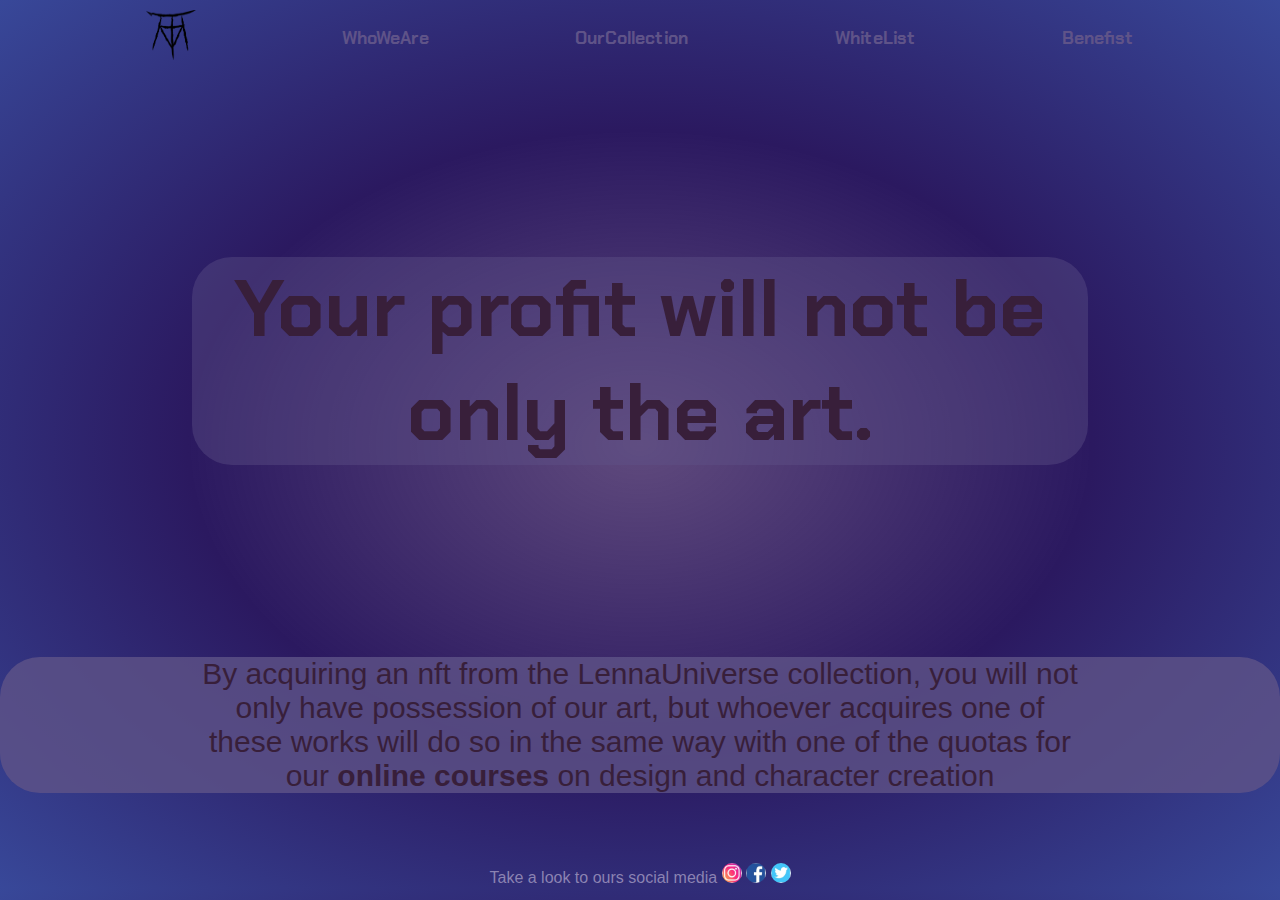
<file: pages/benefit.html>
<!DOCTYPE html>
<html lang="en">
<head>
    <meta charset="UTF-8">
    <meta http-equiv="X-UA-Compatible" content="IE=edge">
    <meta name="viewport" content="width=device-width, initial-scale=1.0">
    <title>Desafio 1</title>
    <link rel="shortcut icon" href="../img/LennaUniverse.jpg" type="image/x-icon">
    <link href="https://cdn.jsdelivr.net/npm/bootstrap@5.1.3/dist/css/bootstrap.min.css" rel="stylesheet" integrity="sha384-1BmE4kWBq78iYhFldvKuhfTAU6auU8tT94WrHftjDbrCEXSU1oBoqyl2QvZ6jIW3" crossorigin="anonymous">
    <link rel="stylesheet" href="../css/style.css">
    <link href="https://fonts.googleapis.com/css2?family=Chakra+Petch:ital,wght@0,300;0,700;1,300;1,600&display=swap" rel="stylesheet">
</head>
<body class="fondo1">
    <header>
            <!-- MENU PARA MOVIL  -->
        <nav id="vista__celular" class="navbar navbar-light fixed-top ">
            <div class="container-fluid">
                <a href="../index.html"> <img class="iconoHome" src="../img/firma.png" alt="Home" height="50px" width="50px"></a>
              <button class="navbar-toggler" type="button" data-bs-toggle="offcanvas" data-bs-target="#offcanvasNavbar" aria-controls="offcanvasNavbar">
                <span class="navbar-toggler-icon"></span>
              </button>
              <div class="offcanvas offcanvas-end" tabindex="-1" id="offcanvasNavbar" aria-labelledby="offcanvasNavbarLabel">
                <div class="offcanvas-header fondo3">
                  <h5 class="offcanvas-title color__titulo__navmovil" id="offcanvasNavbarLabel">LennasUniverse</h5>
                  <button type="button" class="btn-close text-reset" data-bs-dismiss="offcanvas" aria-label="Close"></button>
                </div>
                <div class="offcanvas-body fondo2">
                  <ul class="navbar-nav justify-content-end flex-grow-1 pe-3">
                    <li class="nav-item">
                      <a class="nav-link active color__Pages__navmovil" aria-current="page" href="../index.html">Home</a>
                    </li>
                    <li class="nav-item">
                        <a class="nav-link active color__Pages__navmovil" aria-current="page" href="../pages/whoweare.html">Who We Are</a>
                      </li>
                      <li class="nav-item">
                        <a class="nav-link active color__Pages__navmovil" aria-current="page" href="../pages/nft.html">Our Collection</a>
                      </li>
                      <li class="nav-item">
                        <a class="nav-link active color__Pages__navmovil" aria-current="page" href="../pages/whitelist.html">White List</a>
                      </li>
                      <li class="nav-item">
                        <a class="nav-link active color__Pages__navmovil" aria-current="page" href="../pages/benefit.html">Benefist</a>
                      </li>
                  </ul>
                </div>
              </div>
            </div>
          </nav>
    
    <!-- MENU PARA DESKTOP  -->
        <nav id="menu">
            <div>
                <a href="../index.html"> <img class="iconoHome" src="../img/firma.png" alt="Home" height="50px" width="50px"></a>
            </div>
            <div>
                <a href="../pages/whoweare.html">WhoWeAre</a>
            </div>
            <div>
                <a href="../pages/nft.html">OurCollection</a>
            </div>
            <div> 
                <a href="..//pages/whitelist.html">WhiteList</a>
            </div>
            <div>
                <a href="../pages/benefit.html">Benefist</a>
            </div>
           </nav>
    </header>

    <h1 class="benefist__titulo">
        Your profit will not be only the art.
    </h1>
    <div class="benefist__parrafo">
        <p>
            By acquiring an nft from the LennaUniverse collection, you will not only have possession of our art, but whoever
        acquires one of these works will do so in the same way with one of the quotas for our <strong>online
        courses</strong> on design and character creation
        </p>
    </div>
    <footer>
        <nav>
            <p>
                Take a look to ours social media
                <a href="https://www.instagram.com/aralenna/?hl=es"><img class="Redondeado"src="../img/instagram.jpg" alt="instagram logo" height="20" width="20"></a>
                <a href="https://www.facebook.com/florlenna"><img class="Redondeado"src="../img/facebook.jpg" alt="facebook logo" height="20" width="20"></a>
                <img class="Redondeado"src="../img/twitter.jpg" alt="twitter logo" height="20" width="20">
            </p>
        </nav>
        

    </footer>
</body>
<script src="https://cdn.jsdelivr.net/npm/bootstrap@5.1.3/dist/js/bootstrap.bundle.min.js" integrity="sha384-ka7Sk0Gln4gmtz2MlQnikT1wXgYsOg+OMhuP+IlRH9sENBO0LRn5q+8nbTov4+1p" crossorigin="anonymous"></script>
</html>
</file>
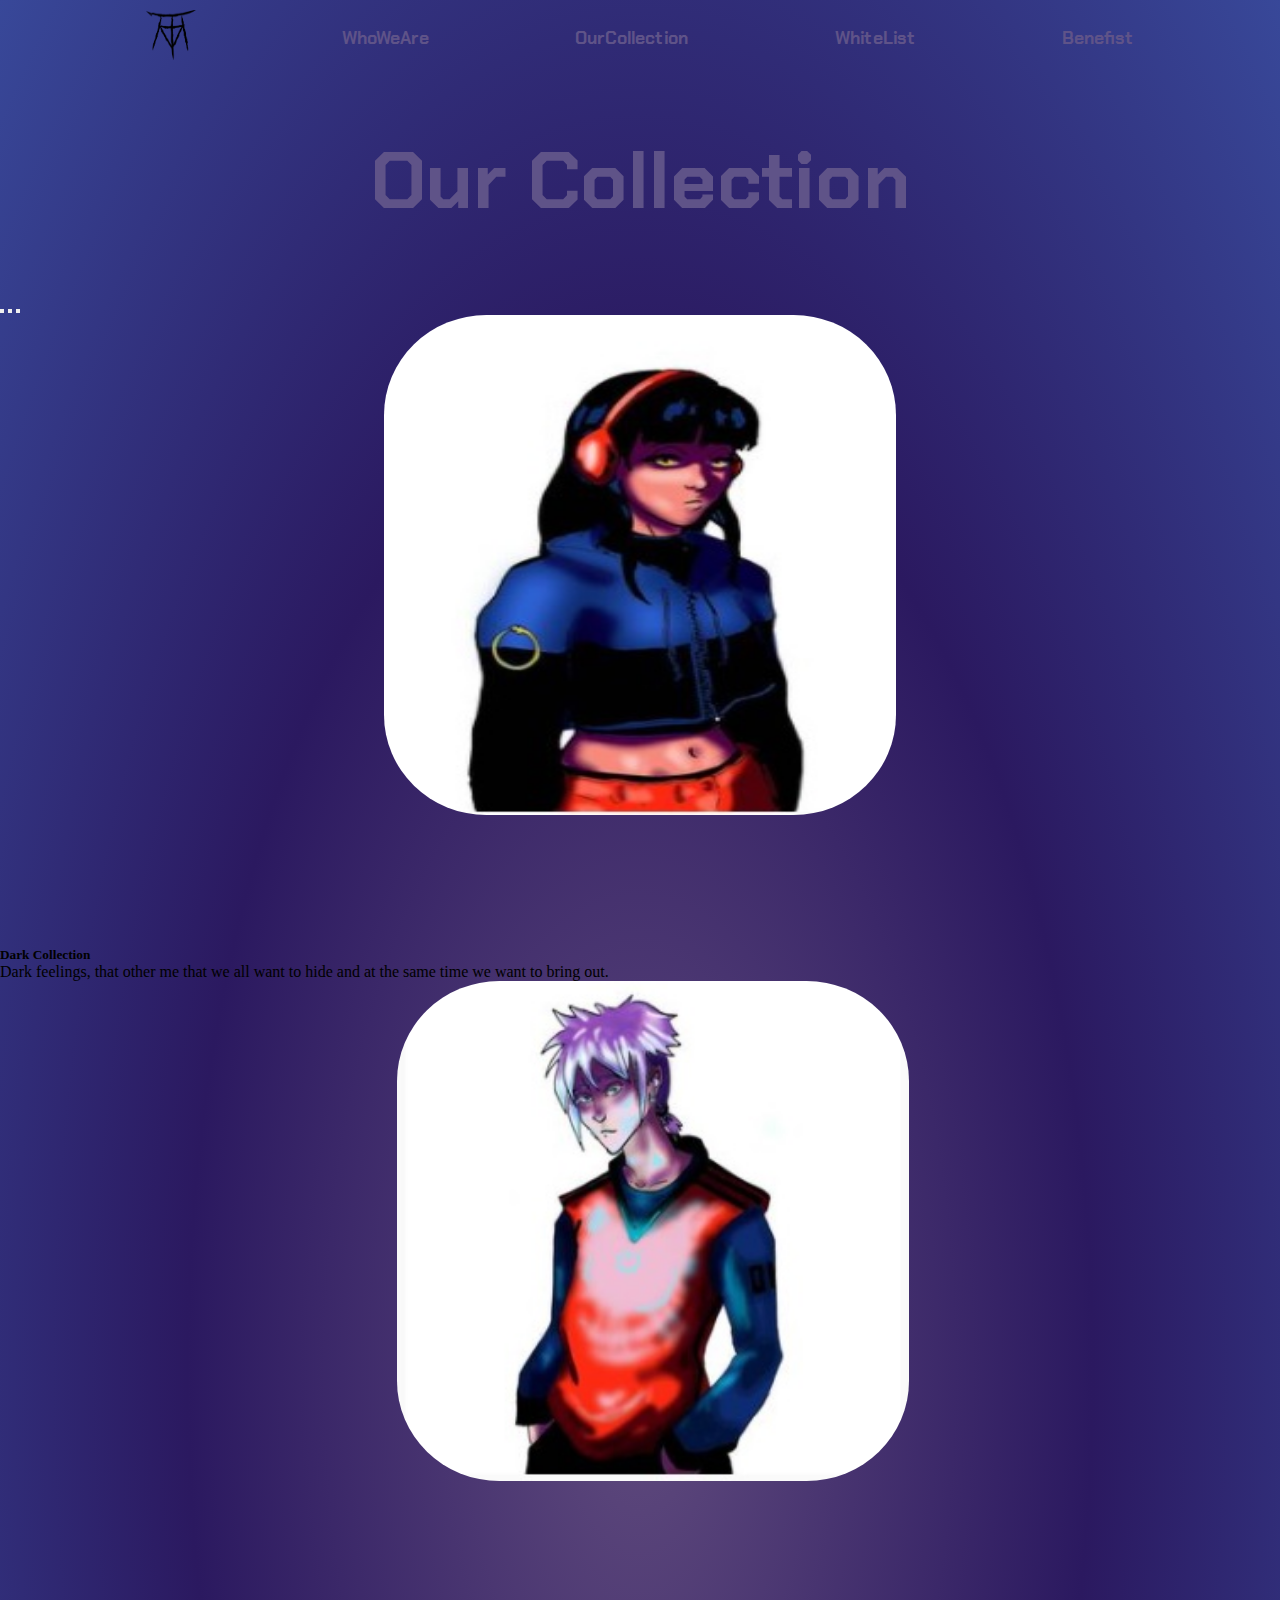
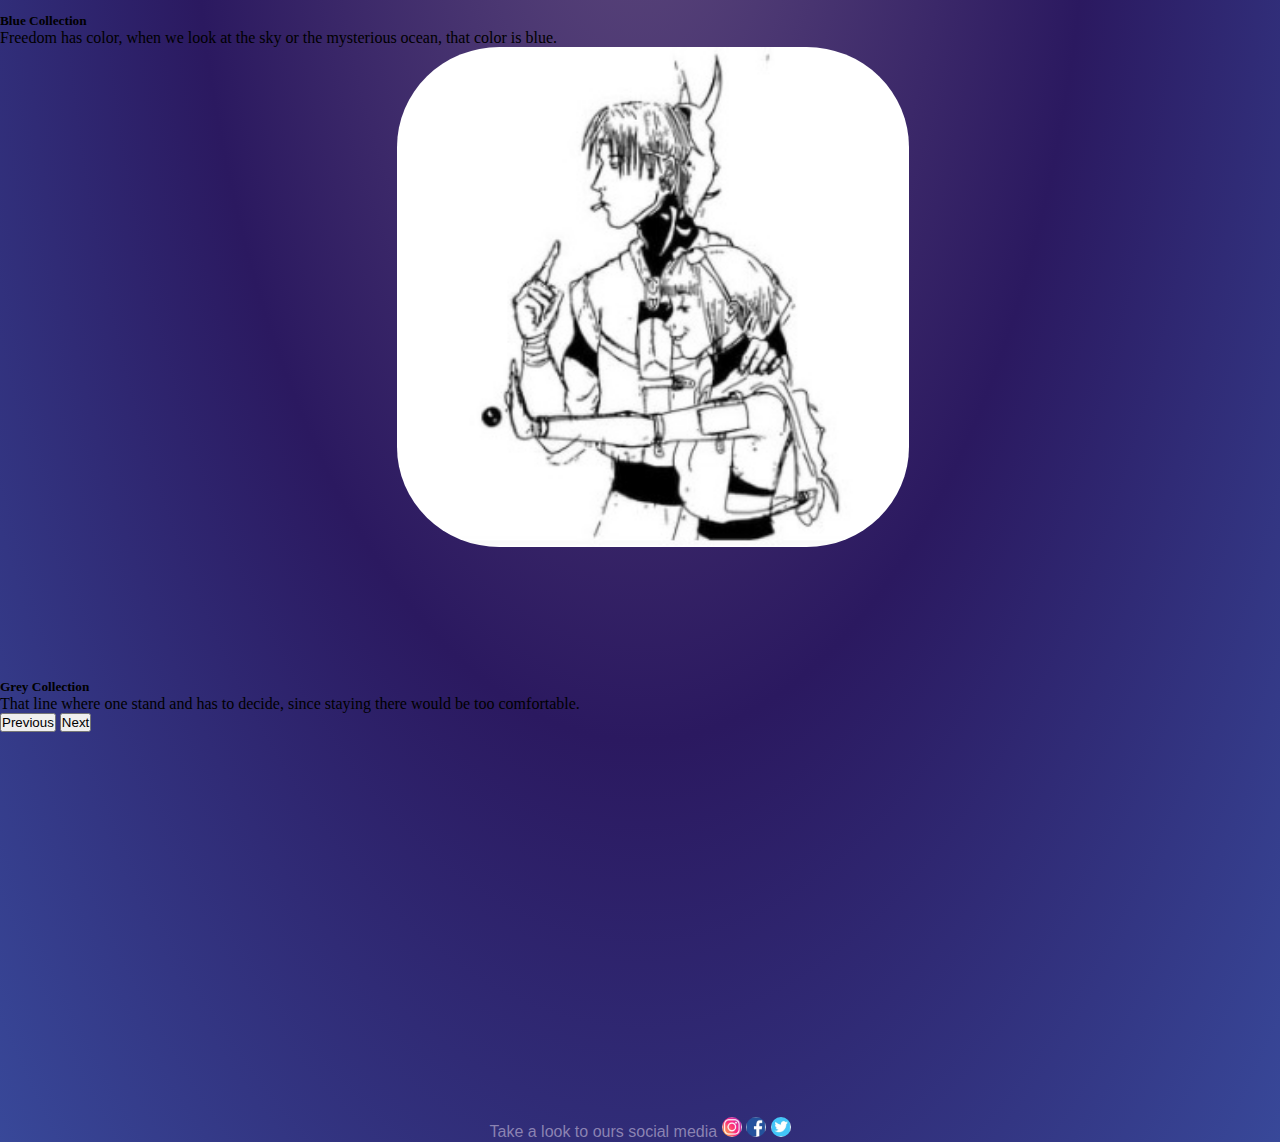
<file: pages/nft.html>
<!DOCTYPE html>
<html lang="en">
<head>
    <meta charset="UTF-8">
    <meta http-equiv="X-UA-Compatible" content="IE=edge">
    <meta name="viewport" content="width=device-width, initial-scale=1.0">
    <title>Desafio 1</title>
    <link rel="shortcut icon" href="../img/LennaUniverse.jpg" type="image/x-icon">
    <link href="https://cdn.jsdelivr.net/npm/bootstrap@5.1.3/dist/css/bootstrap.min.css" rel="stylesheet" integrity="sha384-1BmE4kWBq78iYhFldvKuhfTAU6auU8tT94WrHftjDbrCEXSU1oBoqyl2QvZ6jIW3" crossorigin="anonymous">
    <link rel="stylesheet" href="../css/style.css">
    <link href="https://fonts.googleapis.com/css2?family=Chakra+Petch:ital,wght@0,300;0,700;1,300;1,600&display=swap" rel="stylesheet"> 
    <link rel="preconnect" href="https://fonts.googleapis.com">
    <link rel="preconnect" href="https://fonts.gstatic.com" crossorigin>
    <link href="https://fonts.googleapis.com/css2?family=Stint+Ultra+Condensed&display=swap" rel="stylesheet">  
</head>
<body class="fondo1">
    <header>
            <!-- MENU PARA MOVIL  -->
        <nav id="vista__celular" class="navbar navbar-light fixed-top ">
          <div class="container-fluid">
              <a href="../index.html"> <img class="iconoHome" src="../img/firma.png" alt="Home" height="50px" width="50px"></a>
            <button class="navbar-toggler" type="button" data-bs-toggle="offcanvas" data-bs-target="#offcanvasNavbar" aria-controls="offcanvasNavbar">
              <span class="navbar-toggler-icon"></span>
            </button>
            <div class="offcanvas offcanvas-end" tabindex="-1" id="offcanvasNavbar" aria-labelledby="offcanvasNavbarLabel">
              <div class="offcanvas-header fondo3">
                <h5 class="offcanvas-title color__titulo__navmovil" id="offcanvasNavbarLabel">LennasUniverse</h5>
                <button type="button" class="btn-close text-reset" data-bs-dismiss="offcanvas" aria-label="Close"></button>
              </div>
              <div class="offcanvas-body fondo2">
                <ul class="navbar-nav justify-content-end flex-grow-1 pe-3">
                  <li class="nav-item">
                    <a class="nav-link active color__Pages__navmovil" aria-current="page" href="../index.html">Home</a>
                  </li>
                  <li class="nav-item">
                      <a class="nav-link active color__Pages__navmovil" aria-current="page" href="../pages/whoweare.html">Who We Are</a>
                    </li>
                    <li class="nav-item">
                      <a class="nav-link active color__Pages__navmovil" aria-current="page" href="../pages/nft.html">Our Collection</a>
                    </li>
                    <li class="nav-item">
                      <a class="nav-link active color__Pages__navmovil" aria-current="page" href="../pages/whitelist.html">White List</a>
                    </li>
                    <li class="nav-item">
                      <a class="nav-link active color__Pages__navmovil" aria-current="page" href="../pages/benefit.html">Benefist</a>
                    </li>
                </ul>
              </div>
            </div>
          </div>
        </nav>
  
  <!-- MENU PARA DESKTOP  -->
      <nav id="menu">
          <div>
              <a href="../index.html"> <img class="iconoHome" src="../img/firma.png" alt="Home" height="50px" width="50px"></a>
          </div>
          <div>
              <a href="../pages/whoweare.html">WhoWeAre</a>
          </div>
          <div>
              <a href="../pages/nft.html">OurCollection</a>
          </div>
          <div> 
              <a href="../pages/whitelist.html">WhiteList</a>
          </div>
          <div>
              <a href="../pages/benefit.html">Benefist</a>
          </div>
         </nav>
  </header>

   
    <section>
        <h1 class="nft__titulo">
            Our Collection
        </h1>
       
        <div id="carouselExampleCaptions" class="carousel slide" data-bs-ride="carousel">
            <div class="carousel-indicators">
              <button type="button" data-bs-target="#carouselExampleCaptions" data-bs-slide-to="0" class="active" aria-current="true" aria-label="Slide 1"></button>
              <button type="button" data-bs-target="#carouselExampleCaptions" data-bs-slide-to="1" aria-label="Slide 2"></button>
              <button type="button" data-bs-target="#carouselExampleCaptions" data-bs-slide-to="2" aria-label="Slide 3"></button>
            </div>
            <div class="carousel-inner">
              <div class="carousel-item active">
                <img src="../img/chica 1.jpg" class="nft__tamaño-img1 d-block "  alt="Dark Collection">
                <div class="carousel-caption d-none d-md-block">
                  <h5>Dark Collection</h5>
                  <p>Dark feelings, that other me that we all want to hide and at the same time we want to bring out.</p>
                </div>
              </div>
              <div class="carousel-item">
                <img src="../img/chico 1.jpg" class="nft__tamaño-img2y3 d-block " alt="Blue Collection">
                <div class="carousel-caption d-none d-md-block">
                  <h5>Blue Collection</h5>
                  <p>Freedom has color, when we look at the sky or the mysterious ocean, that color is blue.</p>
                </div>
              </div>
              <div class="carousel-item">
                <img src="../img/chico 2.jpg" class="nft__tamaño-img2y3 d-block " alt="Grey Collection">
                <div class="carousel-caption d-none d-md-block">
                  <h5>Grey Collection</h5>
                  <p>That line where one stand and has to decide, since staying there would be too comfortable.</p>
                </div>
              </div>
            </div>
            <button class="carousel-control-prev" type="button" data-bs-target="#carouselExampleCaptions" data-bs-slide="prev">
              <span class="carousel-control-prev-icon" aria-hidden="true"></span>
              <span class="visually-hidden">Previous</span>
            </button>
            <button class="carousel-control-next" type="button" data-bs-target="#carouselExampleCaptions" data-bs-slide="next">
              <span class="carousel-control-next-icon" aria-hidden="true"></span>
              <span class="visually-hidden">Next</span>
            </button>
        </div>
   
      <div class="nft__video">
      <iframe width="560" height="315" src="https://www.youtube.com/embed/a8ww4aNlPQU" title="YouTube video player" frameborder="0" allow="accelerometer; autoplay; clipboard-write; encrypted-media; gyroscope; picture-in-picture" allowfullscreen></iframe>
    </div>
</section>

      

    <footer>
            <p>
                Take a look to ours social media
                <a href="https://www.instagram.com/aralenna/?hl=es"><img class="Redondeado"src="../img/instagram.jpg" alt="instagram logo" height="20" width="20"></a>
                <a href="https://www.facebook.com/florlenna"><img class="Redondeado"src="../img/facebook.jpg" alt="facebook logo" height="20" width="20"></a>
                <img class="Redondeado"src="../img/twitter.jpg" alt="twitter logo" height="20" width="20">
            </p>
        
    </footer>
</body>
<script src="https://cdn.jsdelivr.net/npm/bootstrap@5.1.3/dist/js/bootstrap.bundle.min.js" integrity="sha384-ka7Sk0Gln4gmtz2MlQnikT1wXgYsOg+OMhuP+IlRH9sENBO0LRn5q+8nbTov4+1p" crossorigin="anonymous"></script>
</html>
</file>
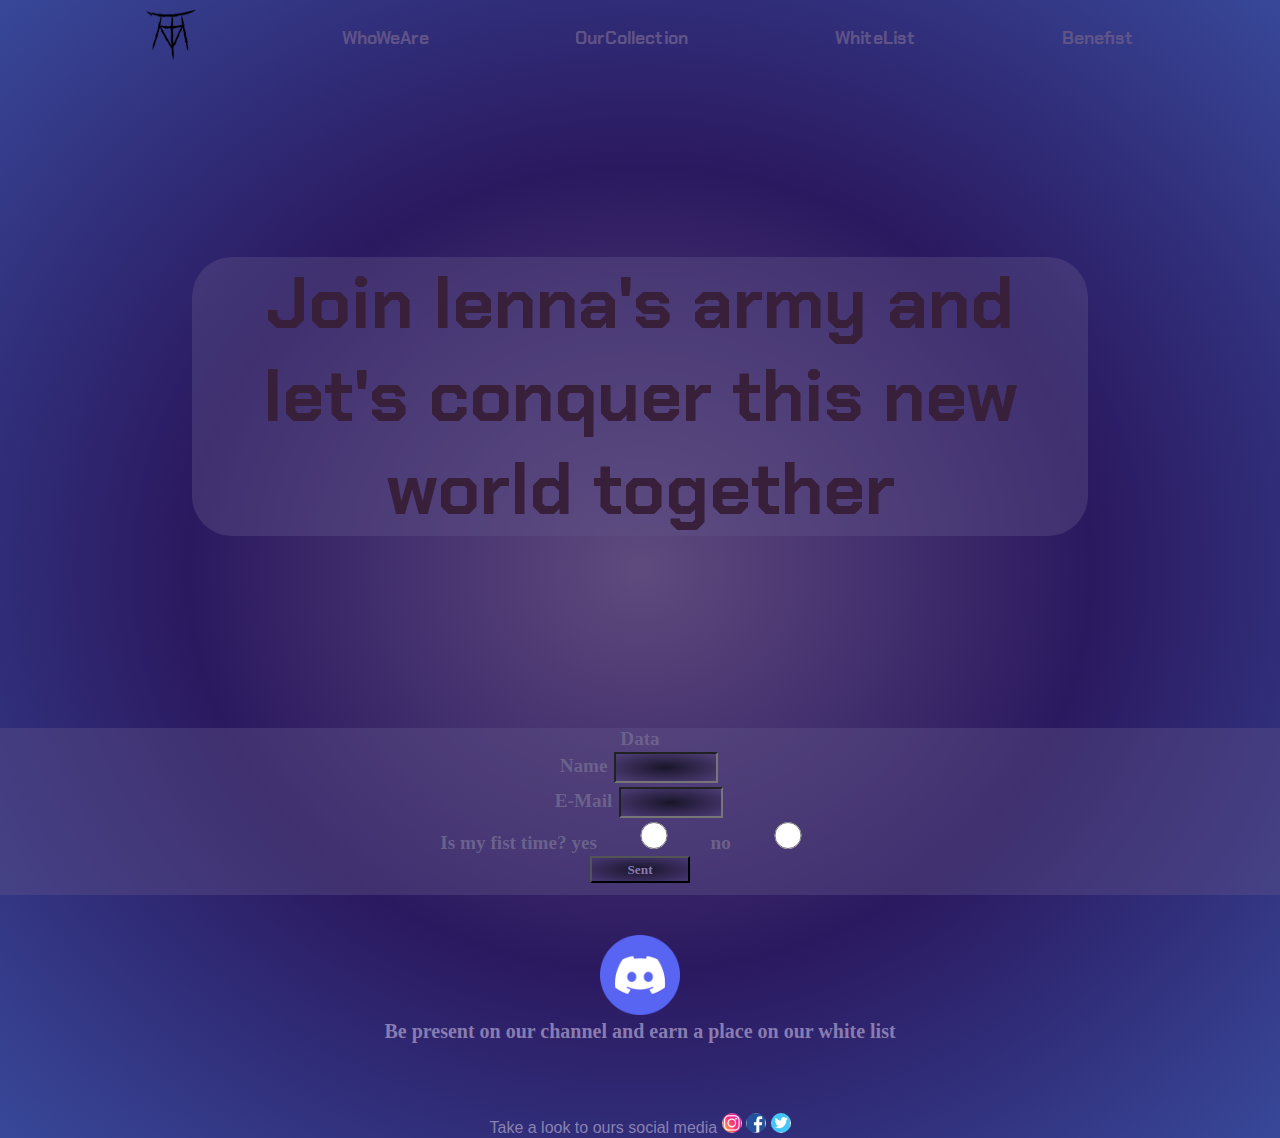
<file: pages/whitelist.html>
<!DOCTYPE html>
<html lang="en">
<head>
    <meta charset="UTF-8">
    <meta http-equiv="X-UA-Compatible" content="IE=edge">
    <meta name="viewport" content="width=device-width, initial-scale=1.0">
    <title>Desafio 1</title>
    <link rel="shortcut icon" href="../img/LennaUniverse.jpg" type="image/x-icon">
    <link href="https://cdn.jsdelivr.net/npm/bootstrap@5.1.3/dist/css/bootstrap.min.css" rel="stylesheet" integrity="sha384-1BmE4kWBq78iYhFldvKuhfTAU6auU8tT94WrHftjDbrCEXSU1oBoqyl2QvZ6jIW3" crossorigin="anonymous">
    <link rel="stylesheet" href="../css/style.css">
    <link href="https://fonts.googleapis.com/css2?family=Chakra+Petch:ital,wght@0,300;0,700;1,300;1,600&display=swap" rel="stylesheet">
</head>
<body class="fondo1">
    <header>
            <!-- MENU PARA MOVIL  -->
        <nav id="vista__celular" class="navbar navbar-light fixed-top ">
            <div class="container-fluid">
                <a href="../index.html"> <img class="iconoHome" src="../img/firma.png" alt="Home" height="50px" width="50px"></a>
              <button class="navbar-toggler" type="button" data-bs-toggle="offcanvas" data-bs-target="#offcanvasNavbar" aria-controls="offcanvasNavbar">
                <span class="navbar-toggler-icon"></span>
              </button>
              <div class="offcanvas offcanvas-end" tabindex="-1" id="offcanvasNavbar" aria-labelledby="offcanvasNavbarLabel">
                <div class="offcanvas-header fondo3">
                  <h5 class="offcanvas-title color__titulo__navmovil" id="offcanvasNavbarLabel">LennasUniverse</h5>
                  <button type="button" class="btn-close text-reset" data-bs-dismiss="offcanvas" aria-label="Close"></button>
                </div>
                <div class="offcanvas-body fondo2">
                  <ul class="navbar-nav justify-content-end flex-grow-1 pe-3">
                    <li class="nav-item">
                      <a class="nav-link active color__Pages__navmovil" aria-current="page" href="../index.html">Home</a>
                    </li>
                    <li class="nav-item">
                        <a class="nav-link active color__Pages__navmovil" aria-current="page" href="../pages/whoweare.html">Who We Are</a>
                      </li>
                      <li class="nav-item">
                        <a class="nav-link active color__Pages__navmovil" aria-current="page" href="../pages/nft.html">Our Collection</a>
                      </li>
                      <li class="nav-item">
                        <a class="nav-link active color__Pages__navmovil" aria-current="page" href="../pages/whitelist.html">White List</a>
                      </li>
                      <li class="nav-item">
                        <a class="nav-link active color__Pages__navmovil" aria-current="page" href="../pages/benefit.html">Benefist</a>
                      </li>
                  </ul>
                </div>
              </div>
            </div>
          </nav>
    
    <!-- MENU PARA DESKTOP  -->
        <nav id="menu">
            <div>
                <a href="../index.html"> <img class="iconoHome" src="../img/firma.png" alt="Home" height="50px" width="50px"></a>
            </div>
            <div>
                <a href="../pages/whoweare.html">WhoWeAre</a>
            </div>
            <div>
                <a href="../pages/nft.html">OurCollection</a>
            </div>
            <div> 
                <a href="../pages/whitelist.html">WhiteList</a>
            </div>
            <div>
                <a href="../pages/benefit.html">Benefist</a>
            </div>
           </nav>
    </header>

    <h1 class="wl__titulo">
        Join lenna's army and let's conquer this new world together
    </h1>
    <form class="wl__datos">
        <legend>Data</legend>
            <div>
                <label for="Name">Name</label>
                <input class="wl__imput" type="text" name="Name" id="Name">
            </div>
            <div>
                <label for="E-Mail">E-Mail</label>
                <input class="wl__imput" type="email" name="E-Mail" id="E-Mail">
            </div>
            <div>
                <label for="pregunta">Is my fist time?</label>
                <label for="yes">yes</label> <input class="wl__imput" type="radio" name="pregunta" id="yes">
                <label for="no">no</label> <input class="wl__imput" type="radio" name="pregunta" id="no">
            </div>
            <input class="wl__imput" type="button" value="Sent">

        
    </form>
    <div class="wl__discord">
        <a href="https://discord.com/branding"><img src="../img/discord-logo-4-1.png" alt="Dsicord Logo"  height="80" width="80" ></a>  
        <p class="wl__parrafo">Be <strong>present</strong> on our channel and earn a place on our white list</p>
    </div>
   









    <footer>
        <nav>
            <p>
                Take a look to ours social media
                <a href="https://www.instagram.com/aralenna/?hl=es"><img class="Redondeado"src="../img/instagram.jpg" alt="instagram logo" height="20" width="20"></a>
                <a href="https://www.facebook.com/florlenna"><img class="Redondeado"src="../img/facebook.jpg" alt="facebook logo" height="20" width="20"></a>
                <img class="Redondeado"src="../img/twitter.jpg" alt="twitter logo" height="20" width="20">
            </p>
        </nav>
        

    </footer>
</body>
<script src="https://cdn.jsdelivr.net/npm/bootstrap@5.1.3/dist/js/bootstrap.bundle.min.js" integrity="sha384-ka7Sk0Gln4gmtz2MlQnikT1wXgYsOg+OMhuP+IlRH9sENBO0LRn5q+8nbTov4+1p" crossorigin="anonymous"></script>
</html>
</file>
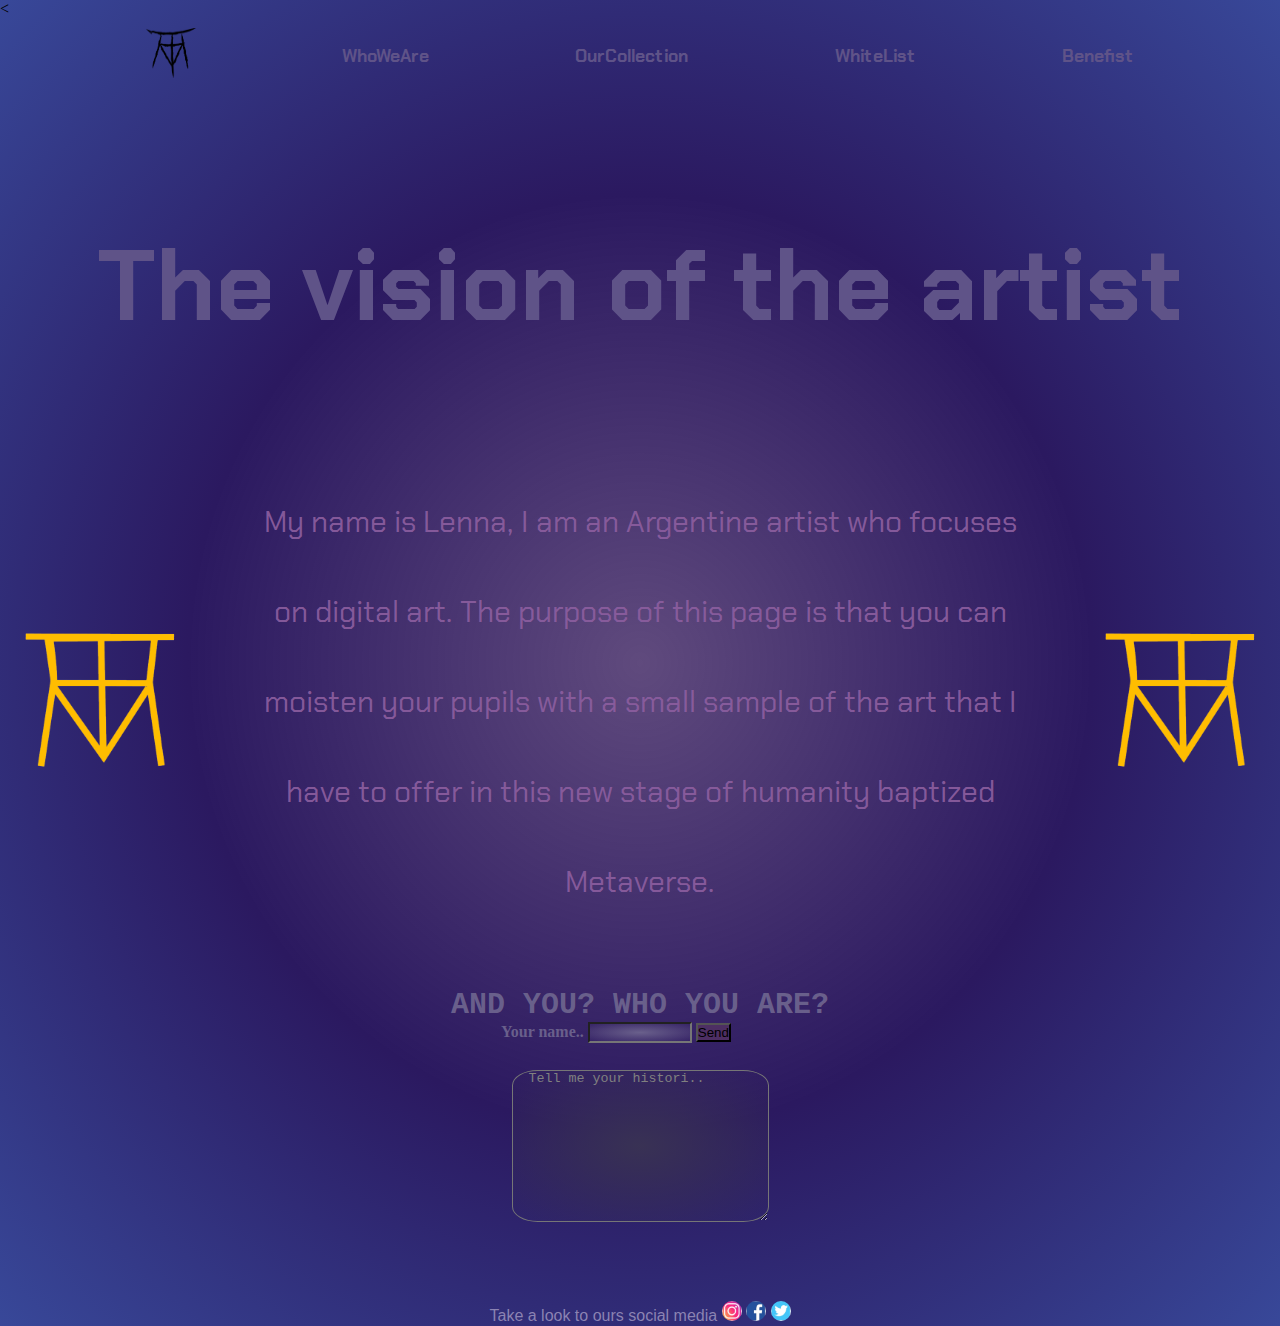
<file: pages/whoweare.html>
<!DOCTYPE html>
<html lang="en">
<head>
    <meta charset="UTF-8">
    <meta http-equiv="X-UA-Compatible" content="IE=edge">
    <meta name="viewport" content="width=device-width, initial-scale=1.0">
    <title>Desafio 1</title>
    <link rel="shortcut icon" href="../img/LennaUniverse.jpg" type="image/x-icon">
    <link href="https://cdn.jsdelivr.net/npm/bootstrap@5.1.3/dist/css/bootstrap.min.css" rel="stylesheet" integrity="sha384-1BmE4kWBq78iYhFldvKuhfTAU6auU8tT94WrHftjDbrCEXSU1oBoqyl2QvZ6jIW3" crossorigin="anonymous">
    <link rel="stylesheet" href="../css/style.css">
    <link rel="preconnect" href="https://fonts.googleapis.com">
    <link rel="preconnect" href="https://fonts.gstatic.com" crossorigin>
    <link href="https://fonts.googleapis.com/css2?family=Chakra+Petch:ital,wght@0,300;0,700;1,300;1,600&display=swap" rel="stylesheet"> 
    <link rel="preconnect" href="https://fonts.gstatic.com" crossorigin>
    <link href="https://fonts.googleapis.com/css2?family=Stint+Ultra+Condensed&display=swap" rel="stylesheet">  
</head>
<body class="fondo1">
    <header>
            <<!-- MENU PARA MOVIL  -->
            <nav id="vista__celular" class="navbar navbar-light fixed-top ">
                <div class="container-fluid">
                    <a href="../index.html"> <img class="iconoHome" src="../img/firma.png" alt="Home" height="50px" width="50px"></a>
                  <button class="navbar-toggler" type="button" data-bs-toggle="offcanvas" data-bs-target="#offcanvasNavbar" aria-controls="offcanvasNavbar">
                    <span class="navbar-toggler-icon"></span>
                  </button>
                  <div class="offcanvas offcanvas-end" tabindex="-1" id="offcanvasNavbar" aria-labelledby="offcanvasNavbarLabel">
                    <div class="offcanvas-header fondo3">
                      <h5 class="offcanvas-title color__titulo__navmovil" id="offcanvasNavbarLabel">LennasUniverse</h5>
                      <button type="button" class="btn-close text-reset" data-bs-dismiss="offcanvas" aria-label="Close"></button>
                    </div>
                    <div class="offcanvas-body fondo2">
                      <ul class="navbar-nav justify-content-end flex-grow-1 pe-3">
                        <li class="nav-item">
                          <a class="nav-link active color__Pages__navmovil" aria-current="page" href="../index.html">Home</a>
                        </li>
                        <li class="nav-item">
                            <a class="nav-link active color__Pages__navmovil" aria-current="page" href="whoweare.html">Who We Are</a>
                          </li>
                          <li class="nav-item">
                            <a class="nav-link active color__Pages__navmovil" aria-current="page" href="../pages/nft.html">Our Collection</a>
                          </li>
                          <li class="nav-item">
                            <a class="nav-link active color__Pages__navmovil" aria-current="page" href="../pages/whitelist.html">White List</a>
                          </li>
                          <li class="nav-item">
                            <a class="nav-link active color__Pages__navmovil" aria-current="page" href="../pages/benefit.html">Benefist</a>
                          </li>
                      </ul>
                    </div>
                  </div>
                </div>
              </nav>
    
    <!-- MENU PARA DESKTOP  -->
        <nav id="menu">
            <div>
                <a href="../index.html"> <img class="iconoHome" src="../img/firma.png" alt="Home" height="50px" width="50px"></a>
            </div>
            <div>
                <a href="whoweare.html">WhoWeAre</a>
            </div>
            <div>
                <a href="../pages/nft.html">OurCollection</a>
            </div>
            <div> 
                <a href="../pages/whitelist.html">WhiteList</a>
            </div>
            <div>
                <a href="../pages/benefit.html">Benefist</a>
            </div>
           </nav>
    </header>

<div class="grid2">
    <section>
        <div class="wwa__titulo">
            <h1>
                The vision of the artist
            </h1>
        </div>
    <div class="text_img">
        <div id="img">
            <img  src="../img/fand yellow.png" alt="logoamarillo" height="200px" width="200px"> 
        </div>
        <div class="texto">
            <p class="wwa__parrafo"> 
                My name is Lenna, I am an Argentine artist who focuses on digital art. The purpose of this page is that you can moisten your pupils with a small sample of the art that I have to offer in this new stage of humanity baptized Metaverse.
            </p>
        </div>
        <div id="img2">
            <img  src="../img/fand yellow.png" alt="logoamarillo" height="200px" width="200px">
        </div>
    </div>
        <form class="wwa__comentarios">
            <div class="form">
                <legend class="wwa__comentarios__legend">AND YOU? WHO YOU ARE?</legend>
                <div class="wwa__ubicacionComentarios">
                    <label class="wwa__comentarios_nombre"for="Nombre" >Your name..</label>
                    <input class="wwa__recuadro"type="text" name="Nombre" id="Nombre">
                    <input class="wwa__boton" type="button" value="Send">   
                </div>
                <div class="wwa__comentarios__legend">
                <textarea class="wwa__comentarios_comentarios" name="Comment" id="" cols="30" rows="10">  Tell me your histori..
                </textarea>
                </div>
            </div>
        </form>


    <footer>
    <div class="footer">
        <nav>
            <p>
                Take a look to ours social media
                <a href="https://www.instagram.com/aralenna/?hl=es"><img class="Redondeado" src="../img/instagram.jpg" alt="instagram logo" height="20" width="20"></a>
                <a href="https://www.facebook.com/florlenna"><img class="Redondeado" src="../img/facebook.jpg" alt="facebook logo" height="20" width="20"></a>
                <img class="Redondeado" src="../img/twitter.jpg" alt="twitter logo" height="20" width="20">
            </p>
        </nav>
    </div>
        

    </footer>
    </section>
</div>  
</body>
<script src="https://cdn.jsdelivr.net/npm/bootstrap@5.1.3/dist/js/bootstrap.bundle.min.js" integrity="sha384-ka7Sk0Gln4gmtz2MlQnikT1wXgYsOg+OMhuP+IlRH9sENBO0LRn5q+8nbTov4+1p" crossorigin="anonymous"></script>
</html>
</file>
<file: css/style.css>
* {
    Margin:0;
    padding:0;
 }
 /*ETIQUETAS DIRECTAS */
 
 body{
    width: 100vw;
    overflow: auto;
}
 header{
     width: 100%;
     grid-area: header;
 }
 main{
     width: 100%;
 }
 
 h1{
     color: rgb(95, 83, 136);
     font-size: 100px;
     text-align: center;
     grid-area: h1; 
     margin-top: 10%;
 }
 @media (max-width: 768px){
     h1{
         line-height: 100px;
         font-size: 30px;
     }
 }


section{
     width: 100%;
     margin: 0%;
     padding: 0%;
 }
 a
  {
      text-decoration: none;
      color: rgb(95, 83, 136);
      font-family: 'Chakra Petch', sans-serif;
      font-size: 17.5px;
      font-weight: bold; 
  }
  a:hover{
    font-size: 25px;
    transition: 0.5s;
}

  @media (max-width: 768px){
    a{
        font-size: 75%;
    }  
 }
  
 /*CLASES*/

/*CLASS GENERAL */
 

#menu{
    display: flex;
    justify-content: space-evenly;
    margin-bottom: 10px;
    align-items: center;
    margin-top: 10px;
}
@media (max-width: 767px){
    #menu{
        display: none;
    }
}

.items_menu{
    display: flex;
    flex-direction: row;
}
.color__titulo__navmovil{
    font-size: 2rem;
    color: rgb(4, 4, 27);
}
.color__Pages__navmovil{
    font-size: 1rem;
    color: rgb(11, 11, 82);
}

.fondo1{
    background: radial-gradient(rgba(40, 11, 80, 0.74), rgb(43, 25, 96), rgb(56, 72, 153));
    background-size: 100% 100%; 
    background-position: center; 
    
}
.fondo2{
    background:linear-gradient(rgb(40, 11, 80), rgb(43, 25, 96), rgb(56, 72, 153))
}
.fondo3{
    background-color: rgb(40, 11, 80);
}


footer{
   text-align: center;
   font-family: 'Gill Sans', 'Gill Sans MT', Calibri, 'Trebuchet MS', sans-serif;
   margin-top: 70px;
   color:rgba(153, 144, 187, 0.875);
   grid-area: footer;
   align-items: baseline;
   width: 100%;
}
textarea{
    border-radius: 10%;
    color: gray;
    background: radial-gradient(rgba(57, 50, 84, 0.987), transparent);
    margin-top: 7%;
}

.iconoHome:hover{
    transform: scale(1.5);
    transition: 0.5s;
}

@keyframes animacionImagenCentral{
    0%{opacity: 0;}
    100%{opacity: 1;}

}
 .redondeadoImagenes{
    border-radius: 50%;
    animation-name: animacionImagenCentral;
    animation-iteration-count:initial;
    animation-timing-function:ease-in-out;
    animation-duration: 5s;
    animation-delay: 0;
}


/*CLASS HOME*/
.grid{
    display: grid;
    justify-items: center;
    grid-template-areas: 
    "h1"
    "h2"
    "img "
    "text"
    "footer";
    grid-template-columns: 1fr;
    grid-template-rows: 1fr;
}

#text{
    grid-area: text;
    text-align: center;
}
.home__parrafo{
    color: rgb(14, 9, 31);
    text-align: center;
    font-size: large;
    background-color: rgba(95, 83, 136, 0.412);
    font-family: 'Lucida Sans', 'Lucida Sans Regular', 'Lucida Grande', 'Lucida Sans Unicode', Geneva, Verdana, sans-serif;
}
@media (max-width: 375px){
    .home__parrafo{
        font-size: 90%;
    }
}


 .home__titulo{
     margin-top: 2%;
 }
 @media (max-width: 768px){
     .home__titulo{
         margin-top: 9%;
         font-size: 270%;
     }
 }
 .home__titulo2{
    color: rgb(14, 9, 31);
    text-align: center;
    font-size: 33px;
    background-color: rgba(95, 83, 136, 0.412);
    margin-top: 4%;
 } 
 @media (max-width: 375px){
     .home__titulo2{
         font-size: 160%;
     }
 }
 
 .Japones{
    font-size: large;
    font-family: serif;
    color: rgb(95, 83, 136);
    text-align: center;
}

 .ImagenGrandeCentrada{
    display: block;
    margin: auto;
    border-radius: 50%;
    grid-area: img;
    align-self: center;
    visibility: hidden;
}

@media (max-width: 375px){
    .redondeadoImagenes{
     height: 17rem;
  }
}  
.Redondeado{
    border-radius: 100%;
}

 /*CLASS WWA*/
 .grid2{
    display: grid; 
  grid-template-columns: 1fr; 
  grid-template-rows: 15% 1.3fr 1.6fr 7%; 
  gap: 0px 0px; 
  grid-template-areas: 
    ". wwa__titulo ."
    "img texto img2"
    ". form ."
    ". footer ."; 
    justify-content: center;
    justify-items: center;
    align-content: center;
    
}
.wwa__titulo { grid-area: titulo;
    font-family: 'Chakra Petch', sans-serif;
    font-size: 200%;
    margin-bottom: 5%;
    margin-top: 5%;
    grid-area: h1;
    text-align: center;
 }

.texto { grid-area: texto; }

@keyframes img{
    0%{opacity: 0;}
    100%{opacity: 1;}

}
 #img{
    animation-name: img;
    animation-iteration-count:initial;
    animation-timing-function:ease-in-out;
    animation-duration: 10s;
    animation-delay: 0;
}

@keyframes img2{
    0%{opacity: 0;}
    100%{opacity: 1;}

}
 #img2{
    animation-name: img2;
    animation-iteration-count:initial;
    animation-timing-function:ease-in-out;
    animation-duration: 10s;
    animation-delay: 0;
}


#img { grid-area: img; }

#img2 {  grid-area: img2; }

@media (max-width: 768px){
    #img{
        display: none;
    }
    #img2{
        display: none;
    }
}

.form { grid-area: form; }

.footer { grid-area: footer; } 

 .wwa__comentarios{
    display: flex;
    flex-direction: column;
    align-items: center;
}
 .wwa__comentarios__legend{
     font-family: 'Courier New', Courier, monospace;
     font-size: 30px;
     font-weight: bold;
     color: rgba(109, 100, 142, 0.94);
     text-align: center;
     
 }
 @media (max-width: 375px){
     .wwa__comentarios__legend{
         font-size: 100%;
         margin-bottom: 10%;
     }
 }

 .wwa__comentarios_nombre{
     font-family: Georgia, 'Times New Roman', Times, serif;
     color:  rgba(109, 100, 142, 0.94);
     font-weight: 700;
 }
 .wwa__recuadro{
    height: 17px;
    width: 100px; 
    background: radial-gradient( rgba(109, 100, 142, 0.94), transparent);
    font-family: Georgia, 'Times New Roman', Times, serif;
    font-weight: bold;
    color: rgb(136, 124, 177);
    
 }

 .wwa__comentarios__comentarios{
     margin-top: 5px;
     background: radial-gradient( rgba(132, 122, 169, 0.94), transparent);
 }
 .wwa__boton{
    background-color: rgba(85, 51, 99, 0.768);
 }
 @keyframes wwa__parrafo{
    0%{opacity: 0;}
    100%{opacity: 1;}

}
 .wwa__parrafo{
    font-size: 30px;
    font-family: 'Chakra Petch', sans-serif;
    color: rgba(140, 94, 159, 0.933);
    text-align: center;
    padding: 7%;
    line-height: 300%;
    animation-name: wwa__parrafo;
    animation-iteration-count:initial;
    animation-timing-function:ease-in-out;
    animation-duration: 3s;
    animation-delay: 0;

}
@media (max-width: 375px){
    .wwa__parrafo{
        font-size: 140%;
        line-height: normal;
    }
}
.wwa__ubicacionComentarios{
  margin-left: 50px;
}
.text_img{
   display: flex;
   align-items: center;
}
.wwa__ubicacionComentarios{
   margin-left: 50px;
}

    /*CLASS NFT*/

 @media (min-width: 320px){
 .nft__tamaño-img1{
    height: 350px;
    width: 70%;
    margin-left: 15%;
    margin-bottom: 20%;
    border-radius: 20%;
}
}

@media (min-width: 320px){
    .nft__tamaño-img2y3{
       height: 350px;
       width: 70%;
       margin-left: 16%;
       margin-bottom: 20%;
       border-radius: 20%;
   }
   }
 @media (min-width: 767px){
 .nft__tamaño-img1{
    height: 500px;
    margin-left: 16%;
    margin-bottom: 20%;
    border-radius: 20%;
}
}

@media (min-width: 767px){
    .nft__tamaño-img2y3{
       height: 500px;
       margin-left: 16%;
       margin-bottom: 20%;
       border-radius: 20%;
   }
   }

    @media (min-width: 1024px){
    .nft__tamaño-img1{
       height: 500px;
       width: 40%;
       height: 33%;
       margin-left: 30%;
       margin-bottom: 15%;
       border-radius: 20%;
   }
   }
   
@media (min-width: 1024px){
    .nft__tamaño-img2y3{
       height: 500px;
       width: 40%;
       height: 33%;
       margin-left: 30%;
       margin-bottom: 15%;
       border-radius: 20%;
    }
    } 
 @media (min-width: 1200px){
 .nft__tamaño-img1{
    height: 500px;
    width: 40%;
    margin-left: 30%;
    margin-bottom: 10%;
    border-radius: 20%;
}
}

@media (min-width: 1200px){
    .nft__tamaño-img2y3{
       height: 500px;
       width: 40%;
       margin-left: 31%;
       margin-bottom: 10%;
       border-radius: 20%;
   }
   }

 @media (min-width: 1440px){
 .nft__tamaño-img1{
    height: 500px;
    width: 40%;
    margin-left: 37%;
    margin-bottom: 10%;
    border-radius: 20%;
}
}

@media (min-width: 1440px){
    .nft__tamaño-img2y3{
       height: 500px;
       width: 40%;
       margin-left: 31%;
       margin-bottom: 10%;
       border-radius: 20%;
   }
   }


 .nft__titulo{
    font-family: 'Chakra Petch', sans-serif;
    font-size: 500%;
    margin-bottom: 5%;
    margin-top: 5%;

 }
 @media (max-width: 768px){
    .nft__selector{
        width: 80%;
    }
 }
 @media (max-width: 375px){
     .nft__titulo{
         font-size: 230%;
     }
 }
 .nft__video{
     display: flex;
     justify-content: center;
 }


 /*CLASS WL*/

 @keyframes wl__titulo{
    from {
        margin-right: 100%;
        opacity: 0%;
      }
    
      to {
        margin-right: 15%;
        opacity: 100%;
      }

}
 .wl__titulo{
    animation-name: wl__titulo;
    animation-duration: 5s;
    animation-delay: 0;
}

 .wl__titulo{
    font-family: 'Chakra Petch', sans-serif;
    font-size: 450%;
    margin: 15%;
    color: rgb(56, 31, 58);
    background-color: rgba(95, 83, 136, 0.412);
    border-top-left-radius: 40px 40px;
    border-top-right-radius: 40px 40px;
    border-bottom-left-radius: 40px 40px;
    border-bottom-right-radius: 40px 40px;
    

 }
 @media (max-width: 375px){
     .wl__titulo{
         font-size: 210%;
         line-height: normal;
     }
 }
 @media (max-width: 375px){
    .wl__parrafo{
        font-size: 65%;
    }
}
 .wl__datos{
     display: flex;
     flex-direction: column;
     align-items: center;
   font-size: larger;
   text-align: center;
   font-family: Georgia, 'Times New Roman', Times, serif;
   color:  rgba(109, 100, 142, 0.94);
   font-weight: 700;
   background-color: rgba(95, 83, 136, 0.412);
   background-size:auto;
   padding-bottom: 10px;
 }
 .benefist__titulo{
    font-family: 'Chakra Petch', sans-serif;
    font-size: 500%;
    margin: 15%;
    color: rgb(56, 31, 58);
    background-color: rgba(95, 83, 136, 0.412);
    border-top-left-radius: 40px 40px;
    border-top-right-radius: 40px 40px;
    border-bottom-left-radius: 40px 40px;
    border-bottom-right-radius: 40px 40px;

 }
 .wl__imput{
    height: 27px;
    width: 100px; 
    background: radial-gradient(rgba(23, 19, 38, 0.96), transparent);
    font-family: Georgia, 'Times New Roman', Times, serif;
    font-weight: bold;
    color: rgb(136, 124, 177);
    margin: 2px;

 }
 @media (max-width: 375px){
    .wl__imput{
        height: auto;
        width: auto;
    }
}
 .wl__discord{
    font-family: Georgia, 'Times New Roman', Times, serif;
    font-weight: bold;
    font-size: 20px;
    color: rgb(136, 124, 177);
    text-align: center;
    margin-top: 40px;
 }

 /*CLASS BENEFIST*/
 
 @keyframes benefist__parrafo{
    from {
        margin-left: 100%;
        width: 300%
      }
    
      to {
        margin-left: 0%;
        width: 100%;
      }

}
 .benefist__parrafo{
    animation-name: benefist__parrafo;
    animation-duration: 5s;
    animation-delay: 0;
}
 .benefist__parrafo{
    font-family: 'Lucida Sans', 'Lucida Sans Regular', 'Lucida Grande', 'Lucida Sans Unicode', Geneva, Verdana, sans-serif;
    text-align: center;
    font-size: 30px;
    padding: 0px 200px;
    color: rgb(56, 31, 58);
    background-color: rgba(95, 83, 136, 0.804);
    border-top-left-radius: 40px 40px;
    border-top-right-radius: 40px 40px;
    border-bottom-left-radius: 40px 40px;
    border-bottom-right-radius: 40px 40px;
}
@media (max-width: 375px){
    .benefist__parrafo{
        font-size: 150%;
        padding: 5%;
        margin: 2%;
    }
}

@keyframes benefist__titulo{
    from {
        margin-right: 100%;
        opacity: 0%;
      }
    
      to {
        margin-right: 15%;
        opacity: 100%;
      }

}
 .benefist__titulo{
    animation-name: benefist__titulo;
    animation-duration: 5s;
    animation-delay: 0;
}

@media (max-width: 375px){
    .benefist__titulo{
        font-size: 250%;
        line-height: normal;
    }
}
/* Bootstrap */
@media (min-width: 768px){
    #vista__celular{
        display: none;
    }
}
</file>
